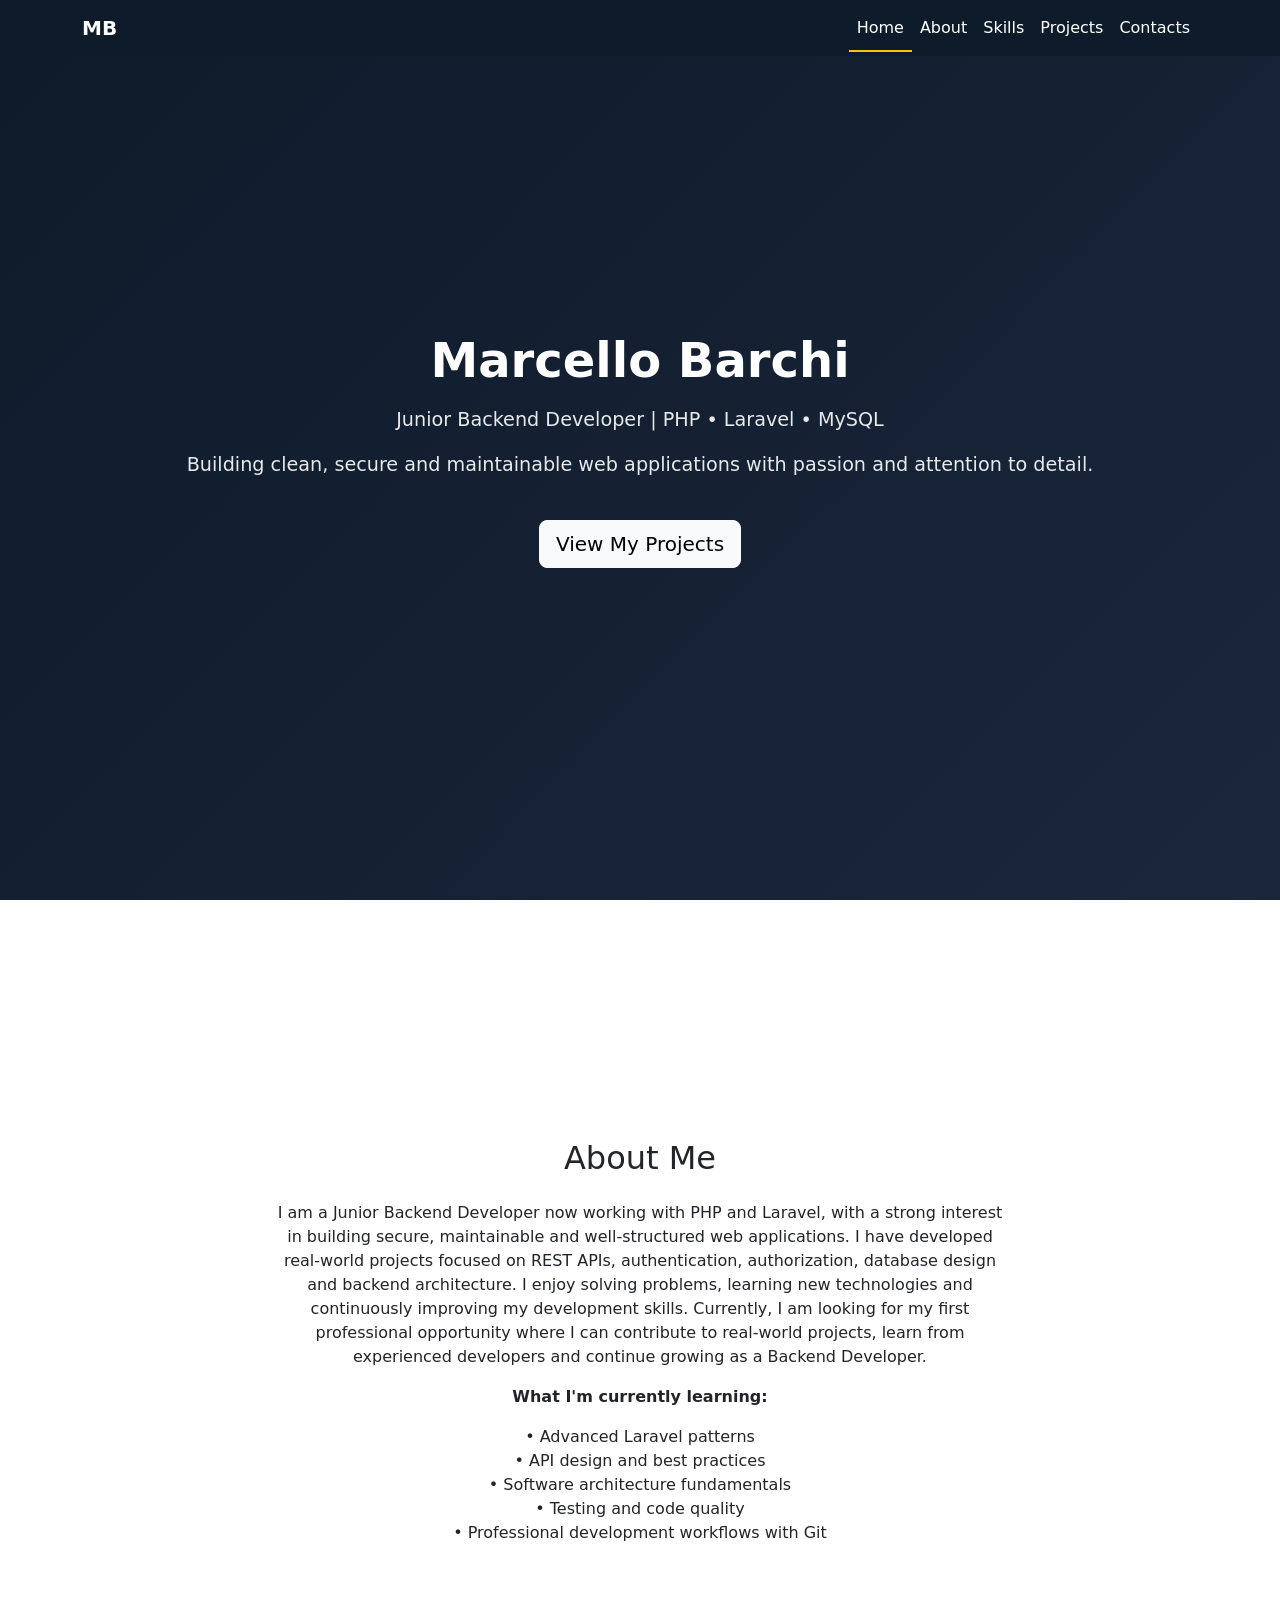
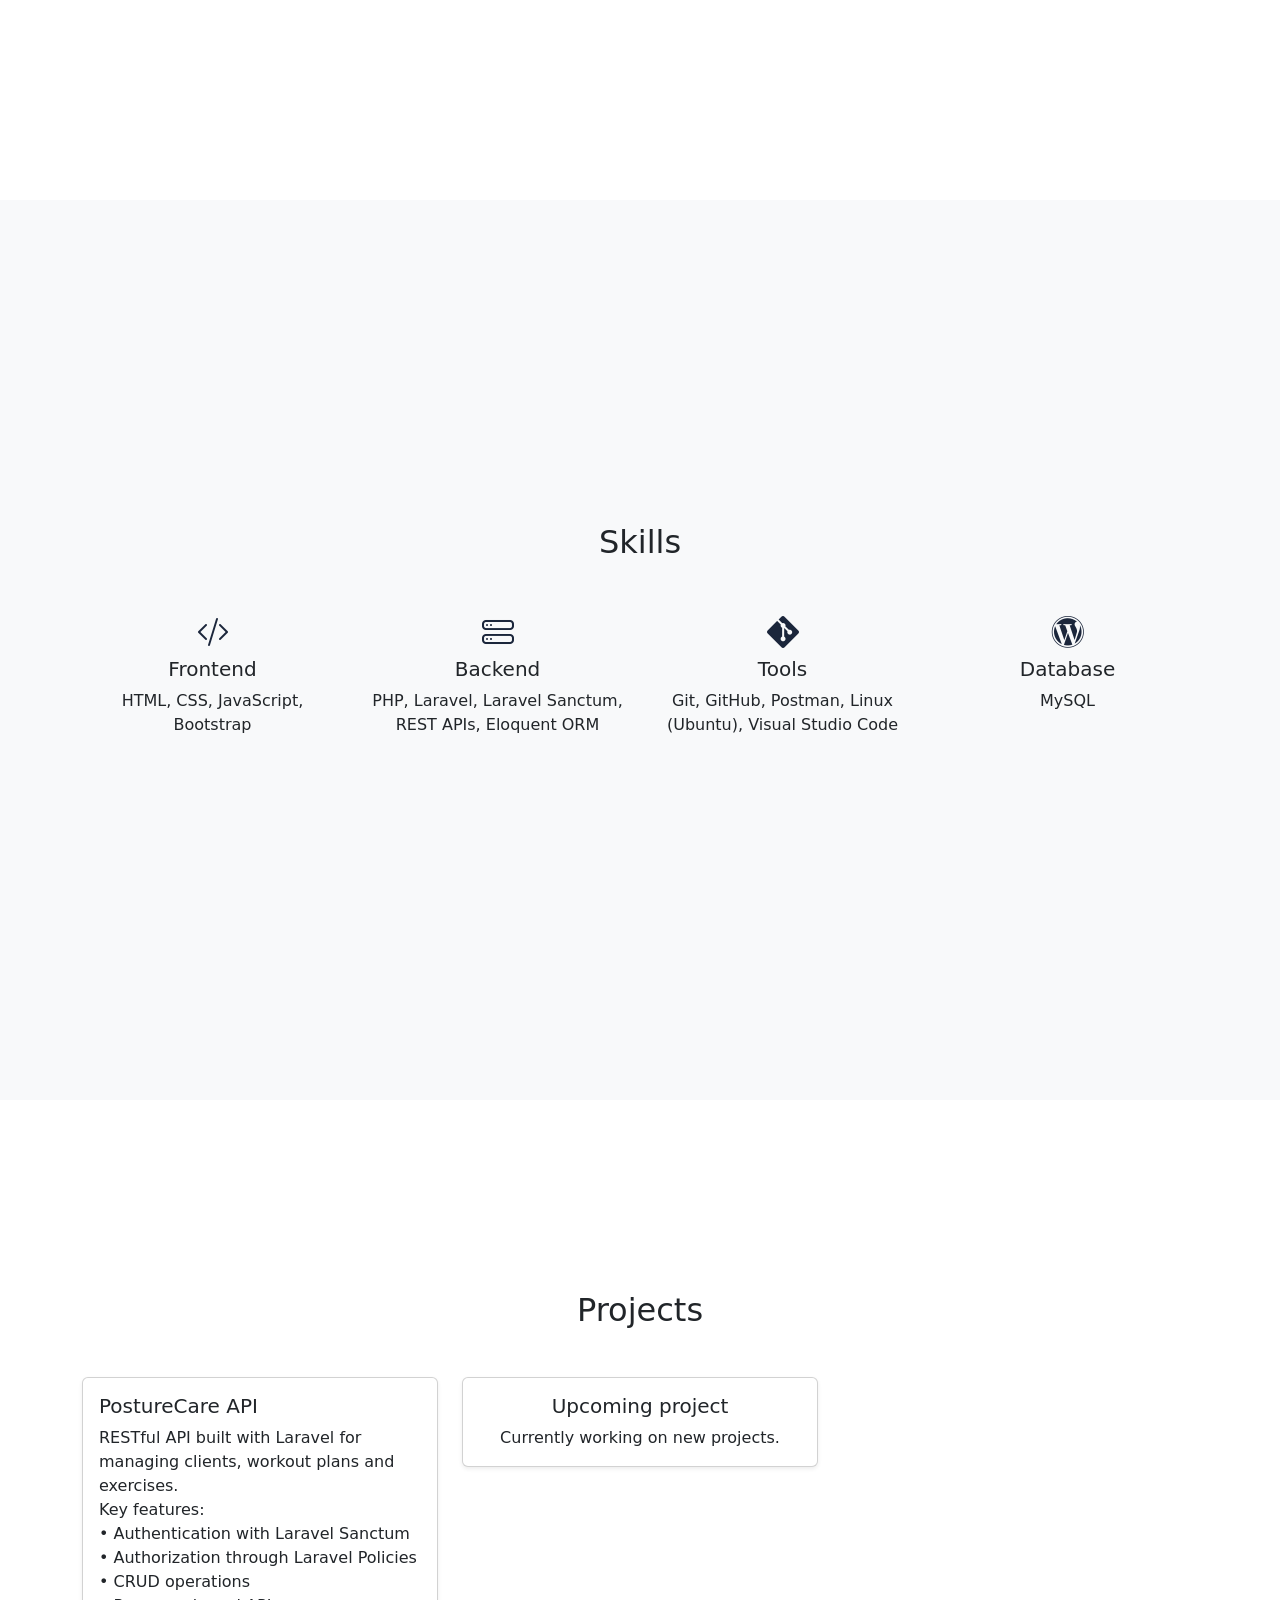
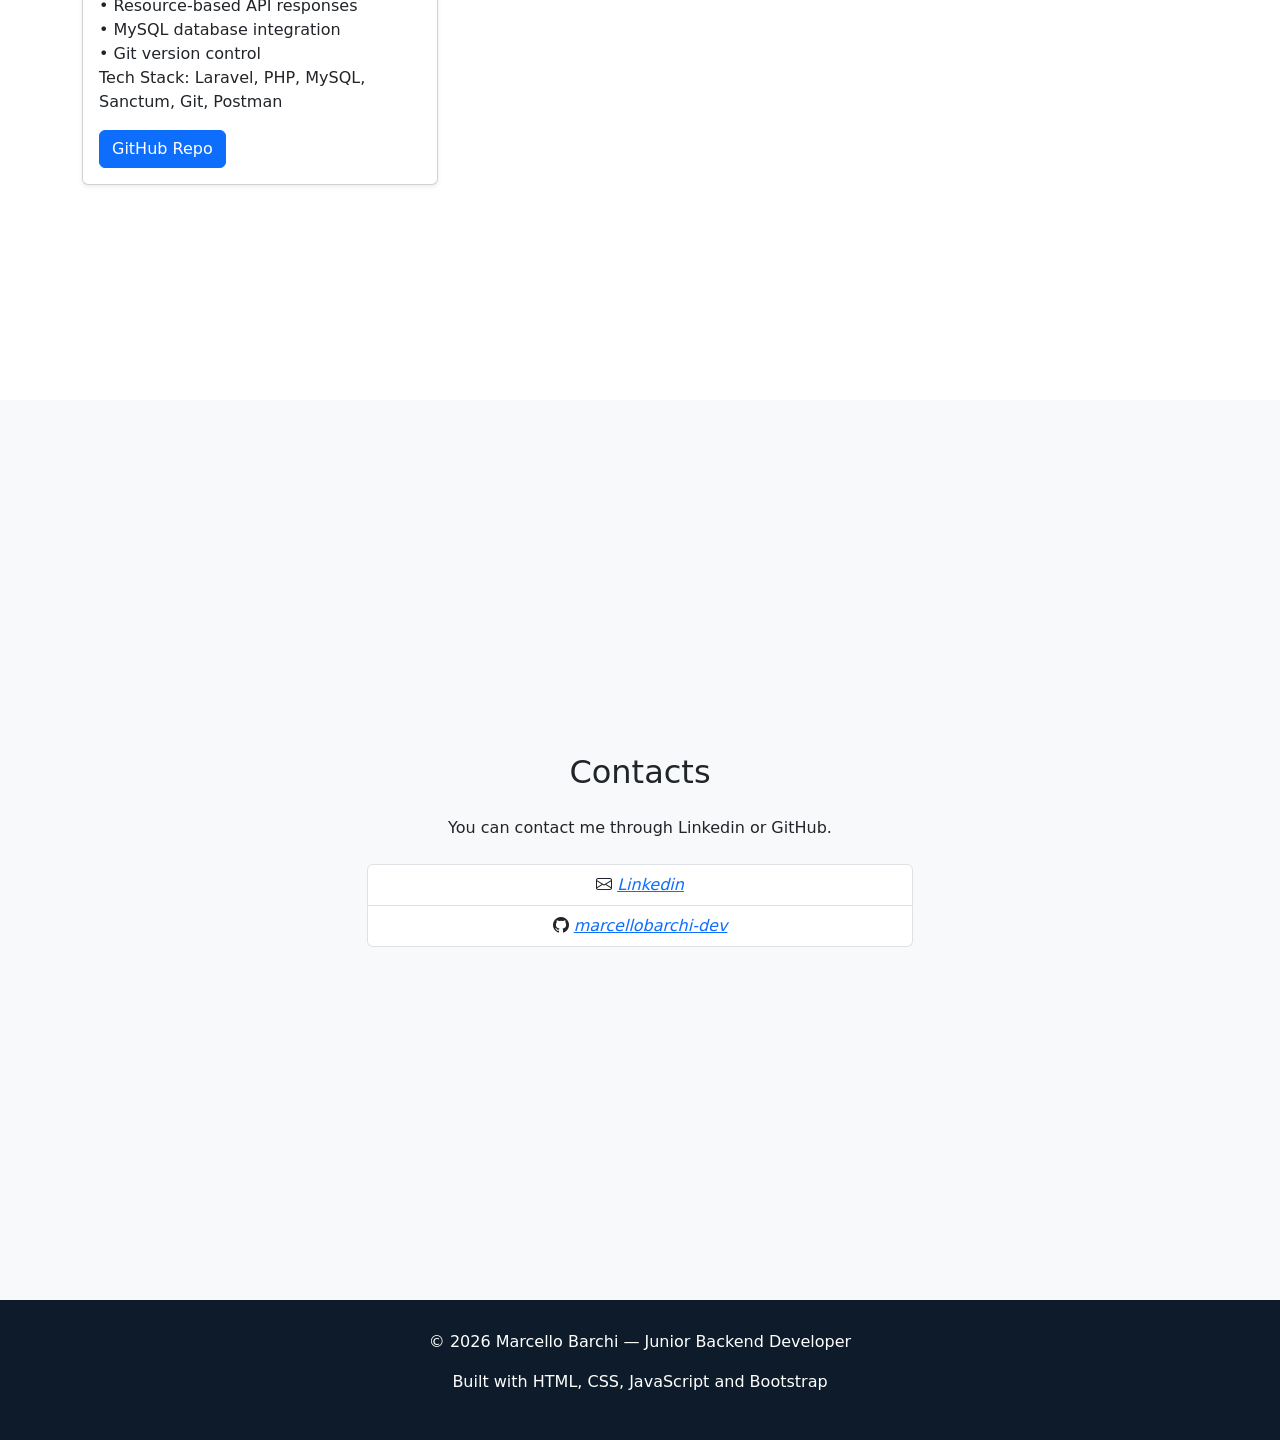
<file: index.html>
<!doctype html>
<html lang="it">
  <head>
    <meta charset="UTF-8" />
    <meta name="viewport" content="width=device-width, initial-scale=1.0" />
    <title>Marcello Barchi — Junior Backend Developer</title>

    <!-- Bootstrap -->
    <link
      href="https://cdn.jsdelivr.net/npm/bootstrap@5.3.2/dist/css/bootstrap.min.css"
      rel="stylesheet"
    />

    <!-- Bootstrap Icons -->
    <link
      href="https://cdn.jsdelivr.net/npm/bootstrap-icons@1.11.1/font/bootstrap-icons.css"
      rel="stylesheet"
    />

    <!--CSS-->
    <link href="./assets/css/style.css" rel="stylesheet" />
  </head>

  <body data-bs-spy="scroll" data-bs-target="#navbar" data-bs-offset="80">
    <!-- NAVBAR -->
    <nav id="navbar" class="navbar navbar-expand-lg navbar-dark fixed-top">
      <div class="container">
        <a class="navbar-brand fw-bold" href="#hero">MB</a>

        <button
          class="navbar-toggler"
          type="button"
          data-bs-toggle="collapse"
          data-bs-target="#navMenu"
        >
          <span class="navbar-toggler-icon"></span>
        </button>

        <div class="collapse navbar-collapse" id="navMenu">
          <ul class="navbar-nav ms-auto">
            <li class="nav-item"><a class="nav-link" href="#hero">Home</a></li>
            <li class="nav-item">
              <a class="nav-link" href="#about">About</a>
            </li>
            <li class="nav-item">
              <a class="nav-link" href="#skills">Skills</a>
            </li>
            <li class="nav-item">
              <a class="nav-link" href="#projects">Projects</a>
            </li>
            <li class="nav-item">
              <a class="nav-link" href="#contacts">Contacts</a>
            </li>
          </ul>
        </div>
      </div>
    </nav>

    <!-- HERO -->
    <section id="hero">
      <div class="container text-center">
        <h1>Marcello Barchi</h1>
        <p class="mt-3">Junior Backend Developer | PHP • Laravel • MySQL</p>
        <p class="mt-2">
          Building clean, secure and maintainable web applications with passion and attention to detail.
        </p>
        <a href="#projects" class="btn btn-light btn-lg mt-4"
          >View My Projects</a
        >
      </div>
    </section>

    <!-- ABOUT -->
    <section id="about">
      <div class="container">
        <h2 class="text-center mb-4">About Me</h2>

        <div class="row justify-content-center">
          <div class="col-lg-8 text-center">
            <p>
              I am a Junior Backend Developer now working with PHP and Laravel, with a strong interest in building secure, maintainable and well-structured web applications.

              I have developed real-world projects focused on REST APIs, authentication, authorization, database design and backend architecture. I enjoy solving problems, learning new technologies and continuously improving my development skills.

              Currently, I am looking for my first professional opportunity where I can contribute to real-world projects, learn from experienced developers and continue growing as a Backend Developer.
            </p>

            <p class="mt-3 fw-bold">What I'm currently learning:</p>
            <p class="text-center">
              • Advanced Laravel patterns</br>
              • API design and best practices</br>
              • Software architecture fundamentals</br>
              • Testing and code quality</br>
              • Professional development workflows with Git
            </p>
          </div>
        </div>
      </div>
    </section>

    <!-- SKILLS -->
    <section id="skills" class="bg-light">
      <div class="container">
        <h2 class="text-center mb-5">Skills</h2>

        <div class="row text-center">
          <div class="col-md-3 mb-4">
            <i class="bi bi-code-slash"></i>
            <h5>Frontend</h5>
            <p>HTML, CSS, JavaScript, Bootstrap</p>
          </div>

          <div class="col-md-3 mb-4">
            <i class="bi bi-hdd-stack"></i>
            <h5>Backend</h5>
            <p>PHP, Laravel, Laravel Sanctum, REST APIs, Eloquent ORM</p>
          </div>

          <div class="col-md-3 mb-4">
            <i class="bi bi-git"></i>
            <h5>Tools</h5>
            <p>Git, GitHub, Postman, Linux (Ubuntu), Visual Studio Code</p>
          </div>

          <div class="col-md-3 mb-4">
            <i class="bi bi-wordpress"></i>
            <h5>Database</h5>
            <p>MySQL</p>
          </div>
        </div>
      </div>
    </section>

    <!-- PROJECTS -->
    <section id="projects">
      <div class="container">
        <h2 class="text-center mb-5">Projects</h2>

        <div class="row">
          <!-- Project Card -->
          <div class="col-md-4 mb-4">
            <div class="card shadow-sm">
              <!-- <img
                src="img/project1.jpg"
                class="card-img-top"
                alt="Project Screenshot"
              /> -->
              <div class="card-body">
                <h5 class="card-title">PostureCare API</h5>
                <p class="card-text">
                  RESTful API built with Laravel for managing clients, workout plans and exercises.</br>

                  Key features:</br>
                  • Authentication with Laravel Sanctum</br>
                  • Authorization through Laravel Policies</br>
                  • CRUD operations</br>
                  • Resource-based API responses</br>
                  • MySQL database integration</br>
                  • Git version control</br>

                  Tech Stack:
                  Laravel, PHP, MySQL, Sanctum, Git, Postman
                </p>
                <a href="https://github.com/marcellobarchi-dev/posture-care-api" class="btn btn-primary" target="blank">GitHub Repo</a>
              </div>
            </div>
          </div>

          <!-- Placeholder -->
          <div class="col-md-4 mb-4">
            <div class="card shadow-sm">
              <div class="card-body text-center">
                <h5 class="card-title">Upcoming project</h5>
                <p class="card-text">Currently working on new projects.</p>
              </div>
            </div>
          </div>
        </div>
      </div>
    </section>

    <!-- CONTACTS -->
    <section id="contacts" class="bg-light">
      <div class="container">
        <h2 class="text-center mb-4">Contacts</h2>

        <div class="row justify-content-center">
          <div class="col-lg-6">
            <p class="text-center mb-4">
              You can contact me through Linkedin or GitHub.
            </p>

            <ul class="list-group text-center">
              <li class="list-group-item">
                <i class="bi bi-envelope">
                  <a href="https://www.linkedin.com/in/marcello-barchi-4296a044b" target="blank">Linkedin</a></i> 
              </li>
              <li class="list-group-item">
                <i class="bi bi-github">
                  <a href="https://github.com/marcellobarchi-dev" target="blank">marcellobarchi-dev</a>
                </i>
              </li>
            </ul>
          </div>
        </div>
      </div>
    </section>

    <!-- FOOTER -->
    <footer class="text-center">
      <p>© 2026 Marcello Barchi — Junior Backend Developer</p>
      <p>Built with HTML, CSS, JavaScript and Bootstrap</p>
    </footer>

    <!-- Bootstrap JS -->
    <script src="https://cdn.jsdelivr.net/npm/bootstrap@5.3.2/dist/js/bootstrap.bundle.min.js"></script>
  </body>
</html>
</file>
<file: assets/css/style.css>
html {
  scroll-behavior: smooth;
}

section {
  height: 100vh;
  padding: 80px 0;
  align-content: center;
}

#hero {
  display: flex;
  align-items: center;
  background: linear-gradient(135deg, #0d1b2a, #1b263b);
  color: white;
}

#hero h1 {
  font-size: 3rem;
  font-weight: 700;
}

#hero p {
  font-size: 1.2rem;
  opacity: 0.9;
}

.navbar {
  background-color: #0d1b2a;
}

.navbar a {
  color: white !important;
  font-weight: 500;
}

.navbar a:hover {
  opacity: 0.7;
}

.nav-link {
  position: relative;
}

.nav-link.active::after {
  content: "";
  position: absolute;
  bottom: -4px;
  left: 0;
  width: 100%;
  height: 2px;
  background: #ffc107;
}

#skills i {
  font-size: 2rem;
  margin-bottom: 10px;
  color: #1b263b;
}

footer {
  background: #0d1b2a;
  color: white;
  padding: 30px 0;
}
</file>
